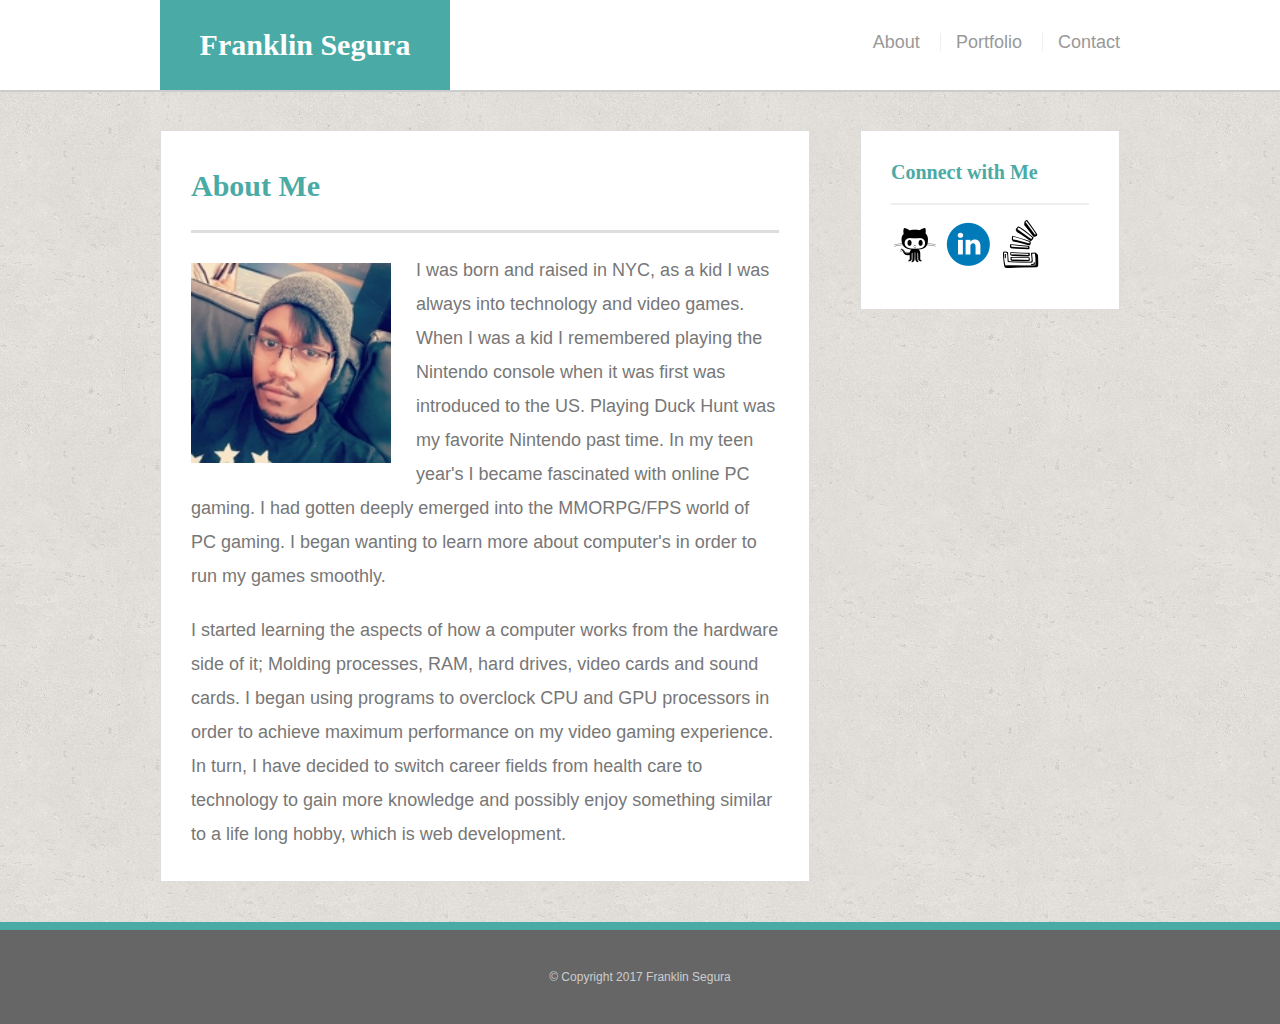
<file: index.html>
<!DOCTYPE html>
<html lang="en">
<head>
<meta charset="UTF-8">
 <meta http-equiv="X-UA-Compatible" content="IE=edge">
 <meta name="viewport" content="width=device-width, initial-scale=1">
<link href="assets/css/reset.css" rel="stylesheet" type="text/css">
<link href="assets/css/style.css" rel="stylesheet" type="text/css">

<title>Document</title>
</head>
<body>
<header id="masthead">
    <div class="container">
      <a href="index.html" id="logo">Franklin Segura</a>
      <nav>

      <a href="index.html">About</a>
      <a href="portfolio.html">Portfolio</a>
      <a href="contact.html">Contact</a>

      </nav>
    </div>
  </header>

  <div id="main-container" class="container">
    <section class="main-section">
      <h1>About Me</h1>

      <img src="assets/images/me1.png" class="auth-image" alt="Franklin Segura">

      <p>I was born and raised in NYC, as a kid I was always into technology and video games. When I was a kid I remembered playing the Nintendo console when it was first was introduced to the US. Playing Duck Hunt was my favorite Nintendo past time. In my teen year's I became fascinated with online PC gaming.  I had gotten deeply emerged into the MMORPG/FPS world of PC gaming. I began wanting to learn more about computer's in order to run my games smoothly.</p>

      <p>I started learning the aspects of how a computer works from the hardware side of it; Molding processes, RAM, hard drives, video cards and sound cards. I began using programs to overclock CPU and GPU processors in order to achieve maximum performance on my video gaming experience. In turn, I have decided to switch career fields from health care to technology to gain more knowledge and possibly enjoy something similar to a life long hobby, which is web development.</p>

    </section>

    <section class="sidebar">
      <div id="connect">
        <h2>Connect with Me</h2>
		<a href="https://github.com/Frank871" target="_blank"><img src="assets/images/git-hub-icon.png" alt="Github icon" class="icon github"></a>
        <a href="https://www.linkedin.com/in/franklin-segura-32b016134" target="_blank"><img src="assets/images/linkedin-icon.png" alt="linkedin icon" class="icon linkedin"></a>
        <a href="http://stackoverflow.com/users/7390925/fsegura871"><img src="assets/images/stack-overflow.png" alt="stackoverflow icon" class="icon stackoverflow"></a>

        
      </div>
    </section>
  </div>
<!--footer-->
<footer>
<div class="container"
<p> &copy; Copyright 2017 Franklin Segura
</p>
</div>

</footer>
<!--end of footer-->
<!--end container-->



</body>
</html>
</file>
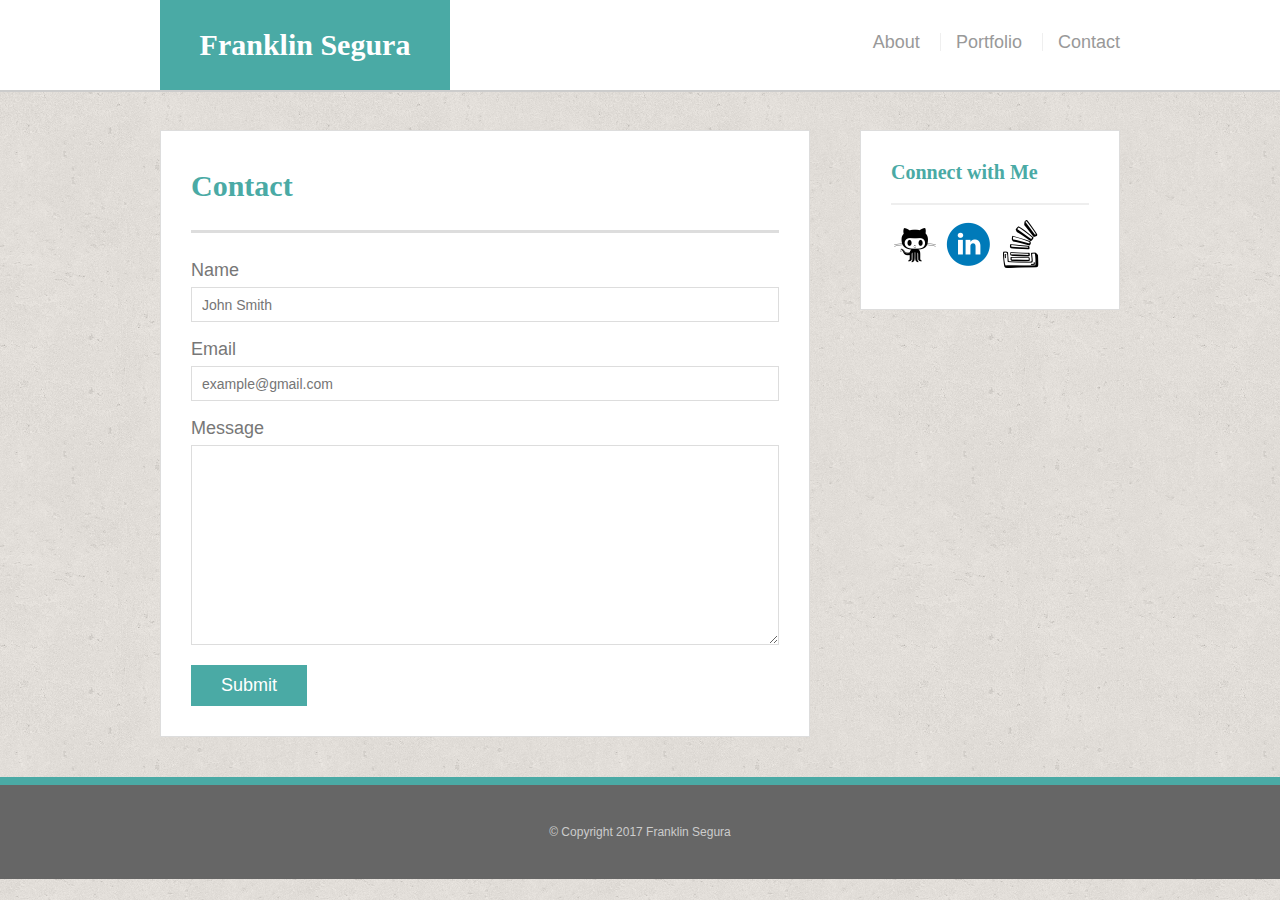
<file: contact.html>
<!DOCTYPE html>
<html lang="en">
<head>
<meta charset="UTF-8">
<meta http-equiv="X-UA-Compatible" content="IE=edge">
 <meta name="viewport" content="width=device-width, initial-scale=1">
<link href="assets/css/reset.css" rel="stylesheet" type="text/css">
<link href="assets/css/style.css" rel="stylesheet" type="text/css">
<title>Document</title>
</head>
<body>
<header id="masthead">
    <div class="container">
      <a href="index.html" id="logo">Franklin Segura</a>
      <nav>
        <a href="index.html">About</a>
        <a href="portfolio.html">Portfolio</a>
        <a href="contact.html">Contact</a>
      </nav>
    </div>
  </header>

  <div id="main-container" class="container">
    <section class="main-section">
      <h1>Contact</h1>

      <form id="contact-form">
        <ul>
          <li>
            <label for="name">Name</label>
            <input type="text" id="name" name="name" placeholder="John Smith" required="required">
          </li>
          <li>
            <label for="email">Email</label>
            <input type="email" id="email" name="email" placeholder="example@gmail.com" required="required">
          </li>
          <li>
            <label for="message">Message</label>
            <textarea id="message" name="message" required="required"></textarea>
          </li>
        </ul>
        <input type="submit">

      </form>

      </section>

      <section class="sidebar">
      <div id="connect">
        <h2>Connect with Me</h2>
		<a href="https://github.com/Frank871" target="_blank"><img src="assets/images/git-hub-icon.png" alt="Github icon" class="icon github"></a>
        <a href="https://www.linkedin.com/in/franklin-segura-32b016134" target="_blank"><img src="assets/images/linkedin-icon.png" alt="linkedin icon" class="icon linkedin"></a>
        <a href="http://stackoverflow.com/users/7390925/fsegura871"><img src="assets/images/stack-overflow.png" alt="stackoverflow icon" class="icon stackoverflow"></a>

        
      </div>

    </section>

  </div>   
<!--footer-->
<footer>
<div class="container"
<p> &copy; Copyright 2017 Franklin Segura
</p>
</div>

</footer>
<!--end of footer-->
<!--end container-->



</body>
</html>
</file>
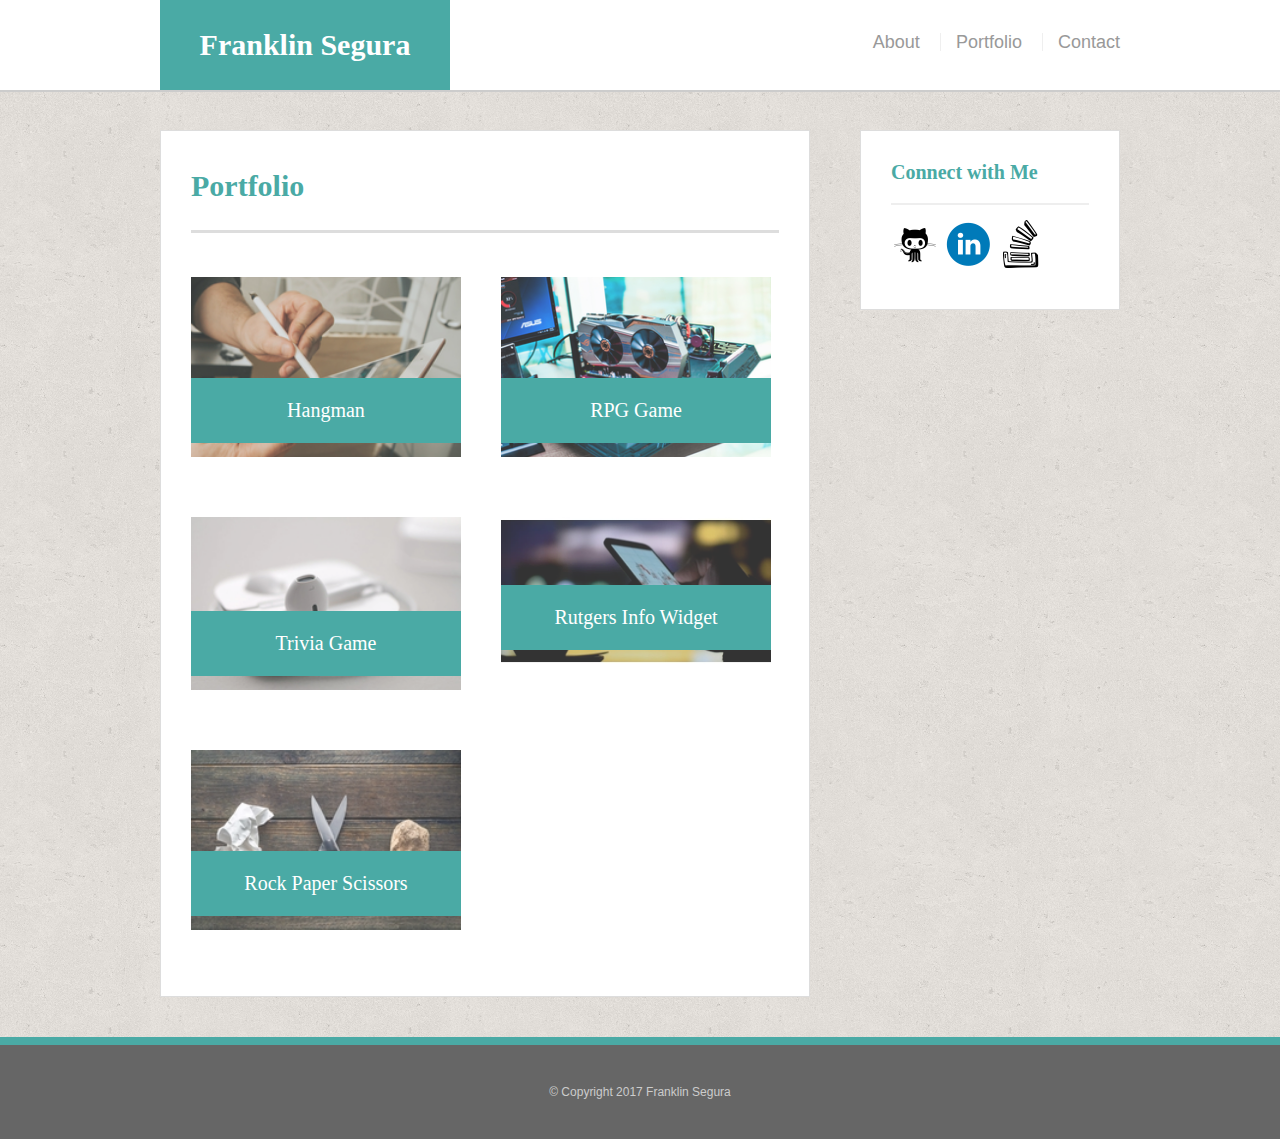
<file: portfolio.html>
<!DOCTYPE html>
<html lang="en">
<head>
<meta charset="UTF-8">
 <meta http-equiv="X-UA-Compatible" content="IE=edge">
 <meta name="viewport" content="width=device-width, initial-scale=1">
<link href="assets/css/reset.css" rel="stylesheet" type="text/css">
<link href="assets/css/style.css" rel="stylesheet" type="text/css">
<title>Document</title>
</head>
<body>
<header id="masthead">
    <div class="container">
      <a href="index.html" id="logo">Franklin Segura</a>
      <nav>

      <a href="index.html">About</a>
      <a href="portfolio.html">Portfolio</a>
      <a href="contact.html">Contact</a>

      </nav>
    </div>
  </header>

  <div id="main-container" class="container">
  <section class="main-section">
      <h1>Portfolio</h1>
      
<div class="work">

        <img src="assets/images/apple-ipad.png" alt="hangman">

      <h3>Hangman</h3>
      </div>
      <div class="work">
        <img src="assets/images/rpg-pic.png" alt="RPG Game">

      <h3>RPG Game</h3>
      </div>
      <div class="work">
        <img src="assets/images/iphone-6.png" alt="Trivia Game">

      <h3>Trivia Game</h3>
      </div>
      <div class="work">
        <img src="assets/images/phone-display.png" alt="Rutgers Info Widget">

         <h3>Rutgers Info Widget</h3>
      </div>
      <div class="work">
        <img src="assets/images/rock-paper.png" alt="Rock Paper Scissors">

        <h3>Rock Paper Scissors</h3>
      </div>

    </section>

    <section class="sidebar">
      <div id="connect">
        <h2>Connect with Me</h2>
		<a href="https://github.com/Frank871" target="_blank"><img src="assets/images/git-hub-icon.png" alt="Github icon" class="icon github"></a>
        <a href="https://www.linkedin.com/in/franklin-segura-32b016134" target="_blank"><img src="assets/images/linkedin-icon.png" alt="linkedin icon" class="icon linkedin"></a>
        <a href="http://stackoverflow.com/users/7390925/fsegura871"><img src="assets/images/stack-overflow.png" alt="stackoverflow icon" class="icon stackoverflow"></a>

        
      </div>

    </section>

  </div>  

<!--footer-->
<footer>

<div class="container"
<p> &copy; Copyright 2017 Franklin Segura
</p>
</div>

</footer>
<!--end of footer-->
<!--end container-->



</body>
</html>
</file>
<file: assets/css/style.css>
body{
	font-family: 'Arial', 'Helvetica Neue', Helvetica, sans-serif;
 	 font-size: 18px;
  	color: #777;
  	line-height: 34px;
	background-image: url("../images/cork-wallet.png");
}

* {
  box-sizing: border-box;
}


/*general*/

.container {
  clear: both;
  margin: 0 auto;
  width: 100%;
  max-width: 960px;
}

h1,
h2,
h3,
p {
  margin-bottom: 20px;
}

p:last-child {
  margin-bottom: 0;
}

h1,
h2,
h3 {
  font-family: 'Georgia', Times, Times New Roman, serif;
  color: #4aaaa5;
  font-weight: 700;
}

h1 {
  padding-bottom: 20px;
  font-size: 30px;
  line-height: 49px;
  border-bottom: 3px solid #ddd;
}

h2,
h3 {
  font-size: 20px;
}


/*header*/

#masthead {
  position: fixed;
  z-index: 99;
  margin: 0 0 30px;
  overflow: auto;
  width: 100%;
  color: #fff;
  background: #fff;
  border-bottom: 2px solid #ccc;
}

#logo {
  width: 290px;
  height: 90px;
  float: left;
  font-family: 'Georgia', Times, Times New Roman, serif;
  text-align: center;
  line-height: 90px;
  color: #fff;
  font-weight: 700;
  font-size: 30px;
  text-decoration: none;
  background: #4aaaa5;
}

nav {
  float: right;
  margin-top: 25px;
}

nav a {
  display: inline-block;
  margin-left: 15px;
  padding-left: 15px;
  color: #999;
  text-decoration: none;
  line-height: 18px;
  border-left: 1px solid #efefef;
}

nav a:first-child {
  border-left: 0 none;
}


/*footer*/

footer {
  padding: 30px 0;
  clear: both;
  color: #fff;
  color: #ccc;
  font-size: 12px;
  text-align: center;
  background: #666;
  border-top: 8px solid #4aaaa5;
}


/*sidebar*/

.sidebar {
  padding: 30px;
  width: 100%;
  max-width: 260px;
  float: right;
  margin-bottom: 30px;
  background: #fff;
  border: 1px solid #ddd;
}

h3,
.sidebar h2 {
  padding-bottom: 20px;
  margin-bottom: 15px;
  line-height: 22px;
  border-bottom: 2px solid #eee;
}

.social {
  width: 62px;
  height: 62px;
  margin-top: 8px;
  margin-right: 5px;
}

.social:last-child {
  margin-right: 0;
}


/*main*/

#main-container {
  padding-top: 130px;
}

.main-section {
  padding: 30px;
  margin: 0 0 40px 0;
  width: 100%;
  max-width: 650px;
  float: left;
  background: #fff;
  border: 1px solid #ddd;
}


/*portfolio page*/

.work {
  position: relative;
  width: 270px;
  overflow: auto;
  float: left;
  margin: 24px 0 25px;
}

.work:nth-child(even) {
  margin-right: 40px;
}

.work img {
  width: 100%;
  border: 0 none;
  opacity: .8;
}

.work h3 {
  position: absolute;
  bottom: 25px;
  margin-bottom: 0;
  padding: 20px;
  width: 100%;
  color: #fff;
  text-align: center;
  line-height: 25px;
  font-weight: 300;
  background: #4aaaa5;
  border-bottom: 0;
}

.auth-image {
  width: 200px;
  height: auto;
  margin-top: 10px;
  margin-right: 25px;
  float: left;
}


/*contact page*/

#contact-form ul {
  margin-bottom: 20px;
}

#contact-form li {
  margin-bottom: 10px;
}

label,
input[type=text],
input[type=email],
textarea {
  display: block;
  width: 100%;
}

input[type=text],
input[type=email],
textarea {
  height: 35px;
  padding: 0 10px;
  font-size: 14px;
  border: 1px solid #ddd;
}

textarea {
  height: 200px;
}

input[type=submit] {
  padding: 10px 30px;
  color: #fff;
  font-size: 18px;
  cursor: pointer;
  background: #4aaaa5;
  border: 0 none;
}

@media screen and (max-width:980px) {

 
 }


@media screen and (max-width:768px) {

#logo {

  width:  40%;


}

#main-section {
  box-sizing: border-box;
  max-width: 100%;

}

.sidebar {
  float:  left;
}
  

}


@media screen and (max-width:640px) {

  #logo {

    width: 100%;
  }

header {
  margin-top: 30px;
  position: static;
}

nav {
  
  box-sizing: border-box;
  width:  100%;
  text-align: center;
  padding: 15px;
}

.main-section{

  margin-top: 65px;
 
  
}

.sidebar {
box-sizing: border-box;
width: 100%;
float: left;
padding-left: 30px;
display: inline-block;

}

}
</file>
